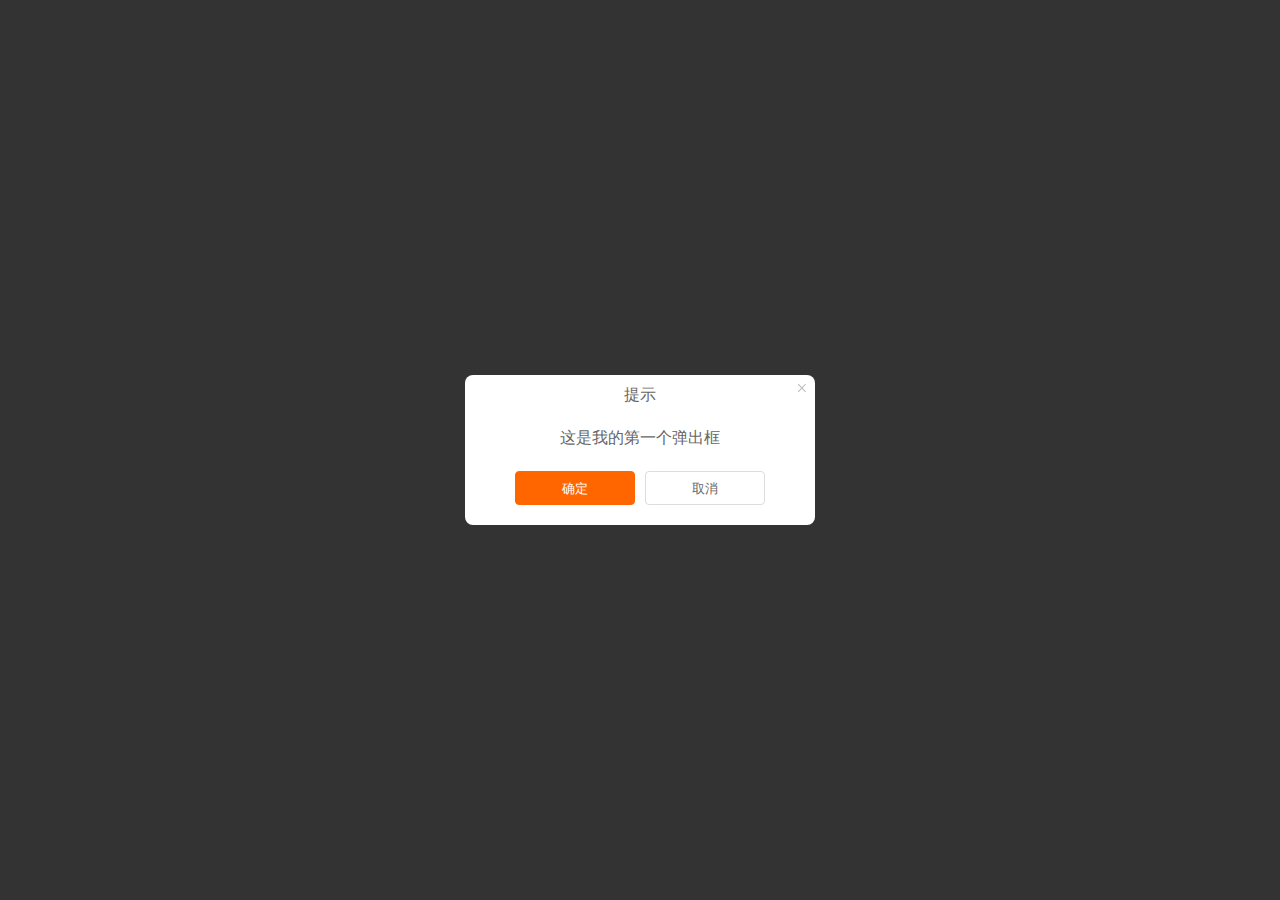
<file: dialog/index.html>
<!DOCTYPE html>
<html lang="en">
<head>
    <meta charset="UTF-8">
    <title>hello plugin</title>
    <link rel="stylesheet" href="css/plug-in.css">
</head>
<body>
<script src="js/jquery.js"></script>  
<script src="js/dialog.js"></script>
<script>
    dialog({
		title:"提示",
		content:"这是我的第一个弹出框 ",
		clickMaskClose:true
	}); 
</script> 
</body>
</html>
</file>
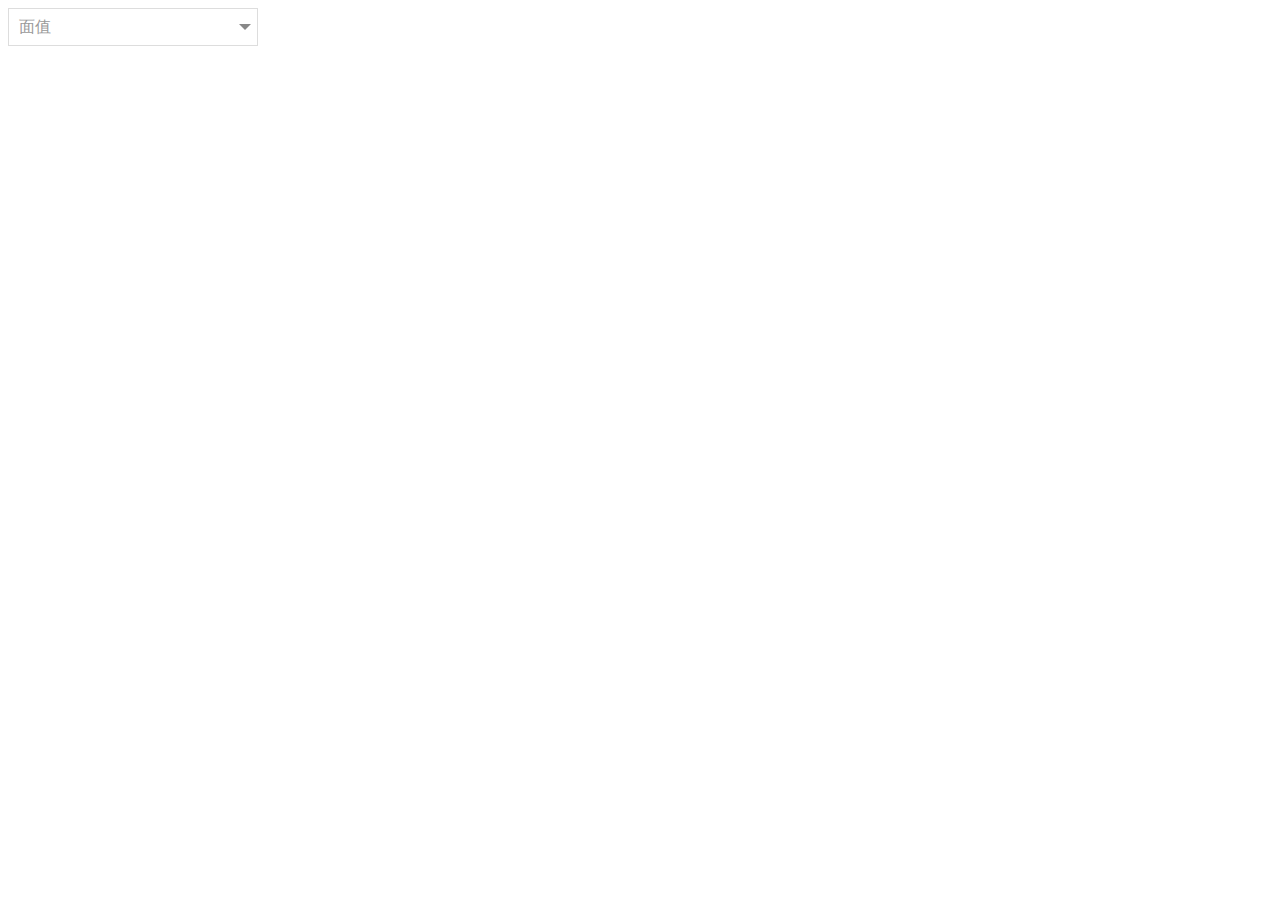
<file: select/index.html>
<!DOCTYPE html>
<html lang="en">
<head>
    <meta charset="UTF-8">
    <title>hello select</title>
    <link rel="stylesheet" href="css/select.css">
</head>
<body>

<input type="hidden" data-checked="{name: '面值',value:'0'}" data-options="[{name: '30元', value: '30'},{name: '50元', value: '50'},{name: '100元', value: '100'}]" id="money">

<script src="js/jquery.js"></script>  
<script src="js/select.js"></script>
<script>
    select({
        ele:$("#money")
    }); 
</script> 
</body>
</html>
</file>
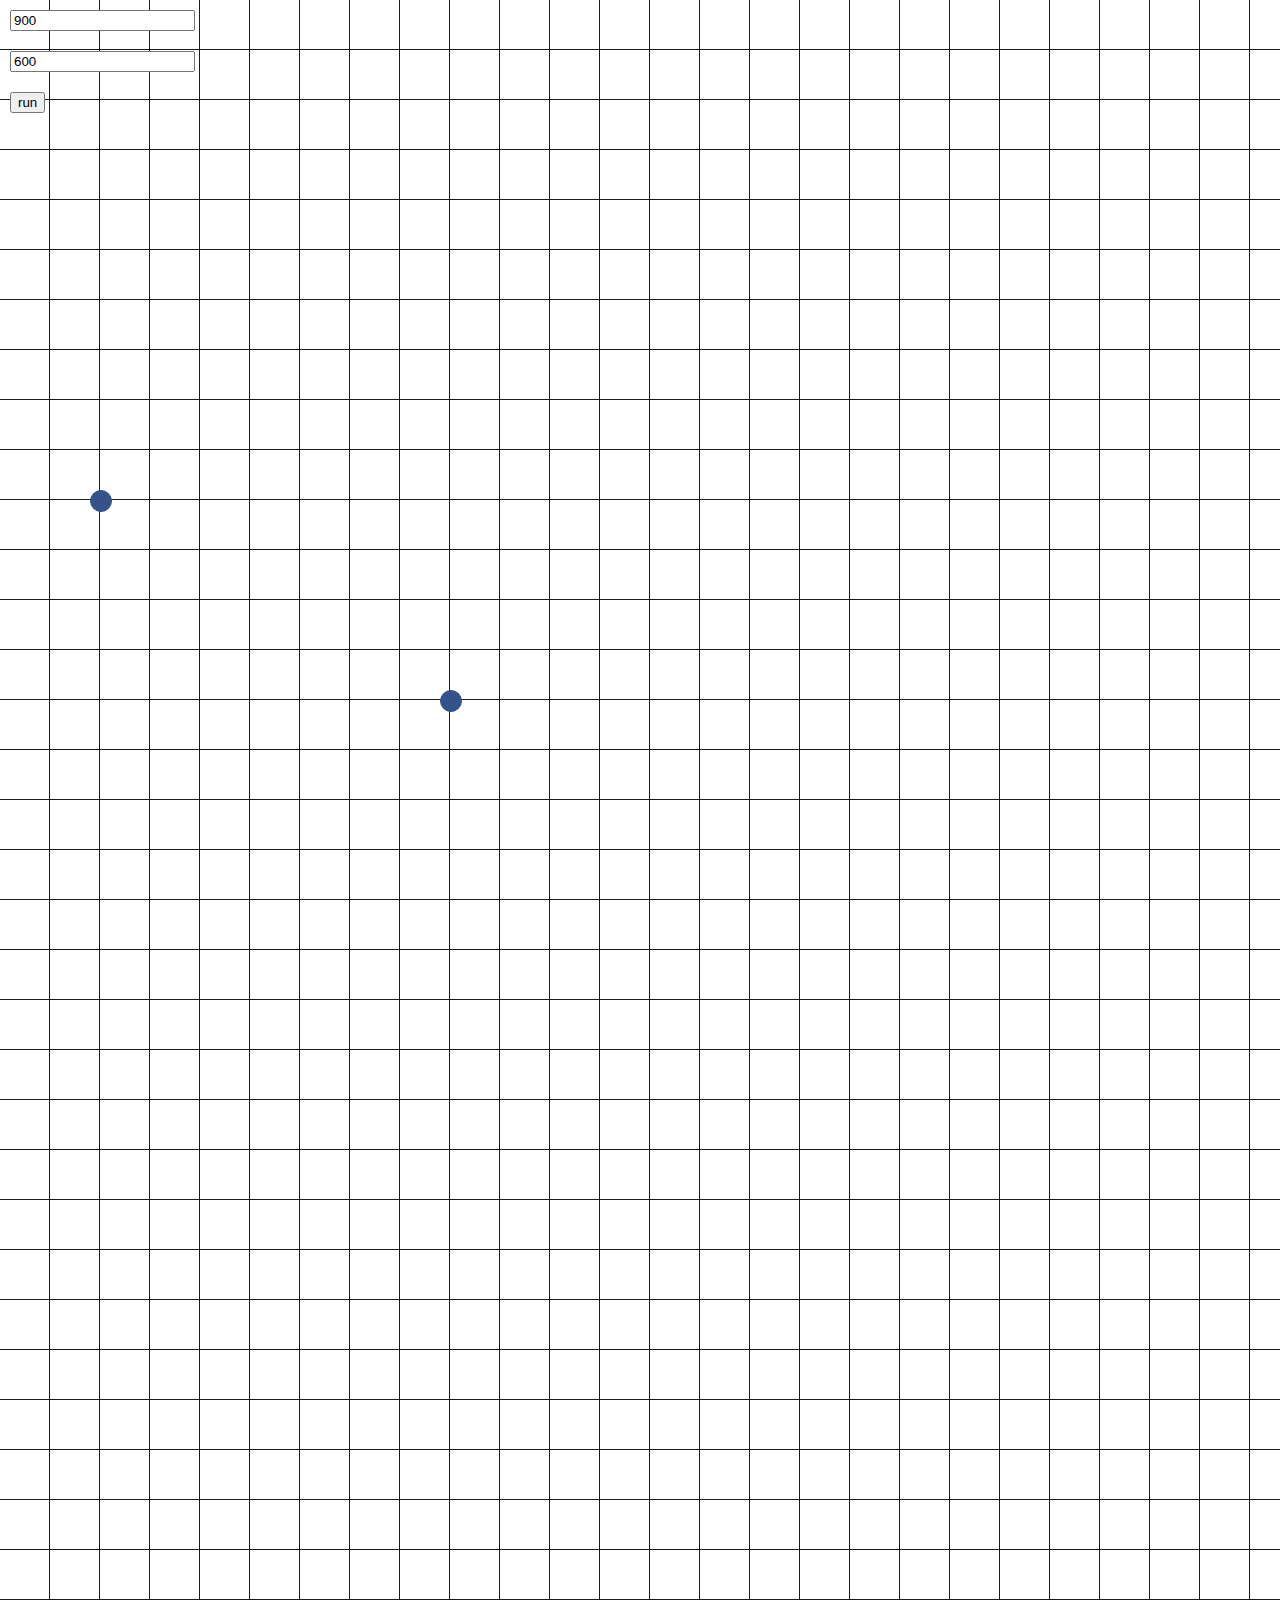
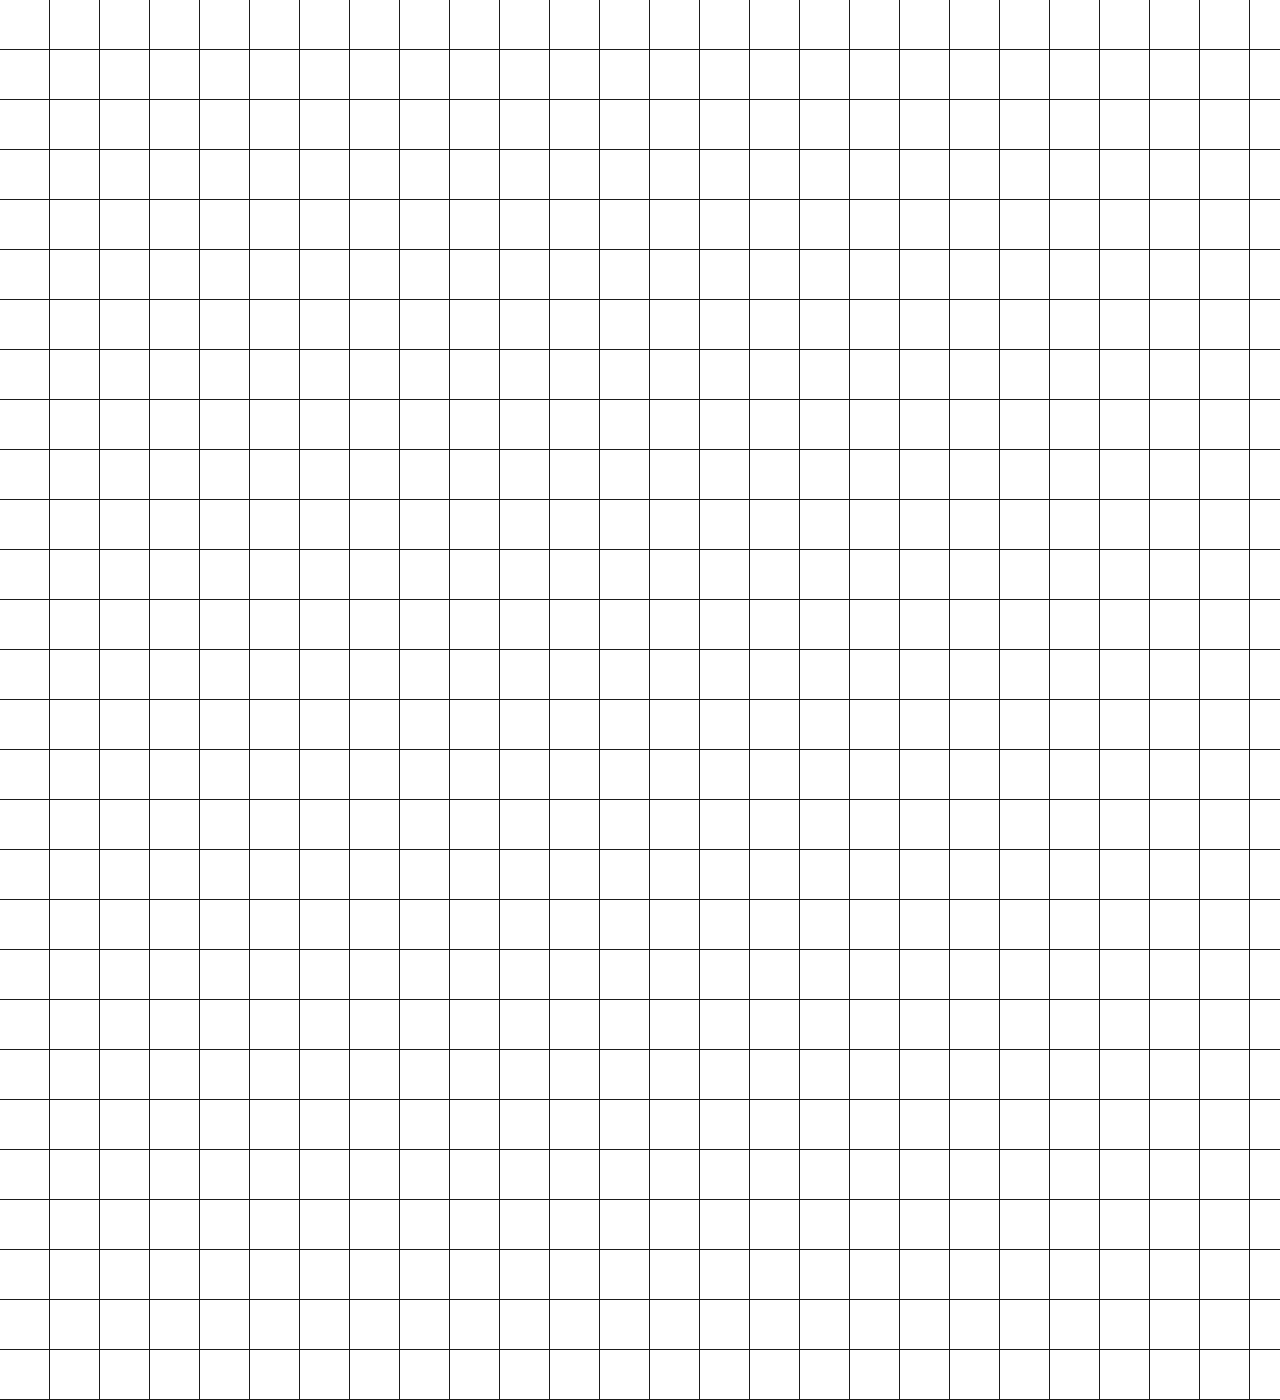
<file: parabola/parabola.html>
<!doctype html>
<html>
<head>
<meta charset="utf-8">
<title>抛物线运动</title>
<style>	
	#element {
		position: absolute;
		border: 1px solid #34538b;
		border-radius: 20px;
		width: 20px;
		height: 20px;
		background-color: #34538b;
		left:440px;
		top:690px;
		font-size: 12px;
		pointer-events: none;
	}	
    
	#element2{
		position: absolute;
		border: 1px solid #34538b;
		border-radius: 20px;
		width: 20px;
		height: 20px;
		background-color: #34538b;
		left:90px;
		top:490px;
		font-size: 12px;
		pointer-events: none;
	}	
	#table{
		position: absolute;
		left: 0;
		top: 0;
		width: 100%;
		height:3000px;
        overflow:hidden;
		background:url(table-bg.jpg);
	}
	input{
		clear: both;
		margin: 10px;
	}
</style>
</head>
<body>
<div id="table">
   <input type="目标X位置" id="targetX" value="900">
   <br>
   <input type="目标Y位置" id="targetY" value="600">
   <br>
   <input type="button" value="run" id="run">
</div>
<div id="element"></div>
<div id="element2"></div>
<script src="jquery.1.9.1.js"></script>
<script src="jquery.parabola.js"></script>
<script>	
	$(function(){
		$("#run").click(function(){
			$("#element").css({left:"440px",top:"690px"});
			$("#element2").css({left:"90px",top:"490px"});
			
			
			$("#element,#element2").parabola({
				targetX:$("#targetX").val(), 
				targetY:$("#targetY").val(), 
			});		
			
		});		
	})
		
</script>
</body>
</html>
</file>
<file: dialog/css/plug-in.css>
div,ul,li,ol,p,input{margin:0;padding:0;}

* html,* html body{ 
    background-image:url(about:blank);
    background-attachment:fixed;
	width:100%;
	height:100%;
}

/*dialog-----------------------------------------------------------------------------------------------*/
.custom-dialog{
	width:auto;
	height:auto;
	background-color:#fff;
	border-radius:8px;
	position:fixed;
	_position:absolute; 
	_display:inline;  
	left:50%;
	top:50%;
	z-index:10001;
    
    /*修复ie6*/
    _top:expression(
        eval(
            (document.documentElement.clientHeight/2) - (this.offsetHeight/2)+document.documentElement.scrollTop
        )
    );
}
.custom-dialog-tit{
    width: auto; 	
	text-align:center;
	color:#666; 
	font: 16px/40px Verdana,"Microsoft Yahei";
	border-top-left-radius:4px;
	border-top-right-radius:4px;
}
.custom-dialog-close{
	position:absolute;
	width:20px;
	height:20px;
	cursor:pointer;	
	color:#bbb;
	border-radius:50%;
	text-align:center;
	font-size:20px;
	font-family:"Microsoft Yahei";
	line-height:20px;
	right:3px;
	top:3px;
}
.custom-dialog-close:hover{
	color:#555;
}
.custom-dialog-body{
	width:auto;
	height:auto;
	font-size:16px;  
	text-align:center; 
	color:#666;
	line-height:26px;	
	padding:10px 20px;
    white-space:nowrap;
}
.custom-dialog-button{
	width:auto;
	height:auto; 
	clear:both;
	text-align: center;
    margin:5px auto 10px auto;
}
.custom-dialog .btn {
	width: 120px;
	height: 34px;
	display:inline-block;
	line-height: 34px;
	border-radius: 4px;
	background-color:#fff;
	border: 1px solid #ddd; 
	margin:5px;
	color: #666;
	cursor:pointer;
}
.custom-dialog .sure {
	background-color: #FF6600;
	color: #fff;
	border-color: #FF6600;
}
.custom-dialog-mask{
	width:100%;
	height:100%;	
	background-color:#000;
	filter: Alpha(opacity=80);
	-moz-opacity:0.8;
	-khtml-opacity:0.8;
	opacity:0.8;  
	position:fixed; 
	_position:absolute; 
	left:0;
	top:0;
    right: 0;
	z-index: 10000;
    /*修复ie6*/
    _top:expression(
        eval(
            document.documentElement.scrollTop+document.documentElement.clientHeight
            -this.offsetHeight
            -(parseInt(this.currentStyle.marginTop,10)||0)
            -(parseInt(this.currentStyle.marginBottom,10)||0)
        )
    );
}
/*end dialog------------------------------------------------------------------------------------*/
</file>
<file: select/css/select.css>
div,ul,li,ol,a,p,input{margin:0;padding:0;}

/*custom select ---------------------------------------------------------------------------------------*/
.custom-select{
	float: left;
	width:200px;
	height:34px;
	line-height:34px;
	border:1px solid #ddd;
	cursor:pointer;
	position: relative;
    z-index: 1;
	color: #999;
	background-color:#fff;

}
.custom-select .disabled{
	background-color:#EBEBE4!important;
	cursor:default!important; 
}
.custom-select-opt-panel{
	padding: 0 25px 0 10px;
	-webkit-user-select: none; 
	-moz-user-select: none; 
	-ms-user-select: none; 
    user-select: none; 
}


.custom-select-opts{
	background: #fff;
	display: block;
	position: absolute;
	width: 100%;
	left: -1px;
	overflow-x: hidden;
	overflow-y: auto;
	z-index: 100;
	border: solid #e5e5e5;
	border-width: 0 1px 1px 1px;
	display:none;	
}
.custom-select-opt-selected,.custom-select-opt:hover{
	background: #f7f7f7;
}
.custom-select-opts a,.custom-select-opts a:hover{
	padding:0 10px;
	color:#999;
	text-decoration:none;
	-webkit-user-select: none;
	-moz-user-select: none;
	-ms-user-select: none;
	user-select: none;
	display: block;
	white-space: nowrap;
}
.custom-select-opt-panel .arr {
	position: absolute;	
	width:0;
	height:0;
	border-width:6px;
	right: 12px;
	top: 50%;
	margin-top:-3px;
	margin-right: -6px;
	border-color:#888 transparent transparent transparent;
	border-style:solid dashed dashed dashed;
	/*border-style:solid dashed dotted dashed; */
	
	/* ie6 不透明 延长 */
	overflow:hidden;
}

/*end custom select ---------------------------------------------------------------------------------------*/
</file>
